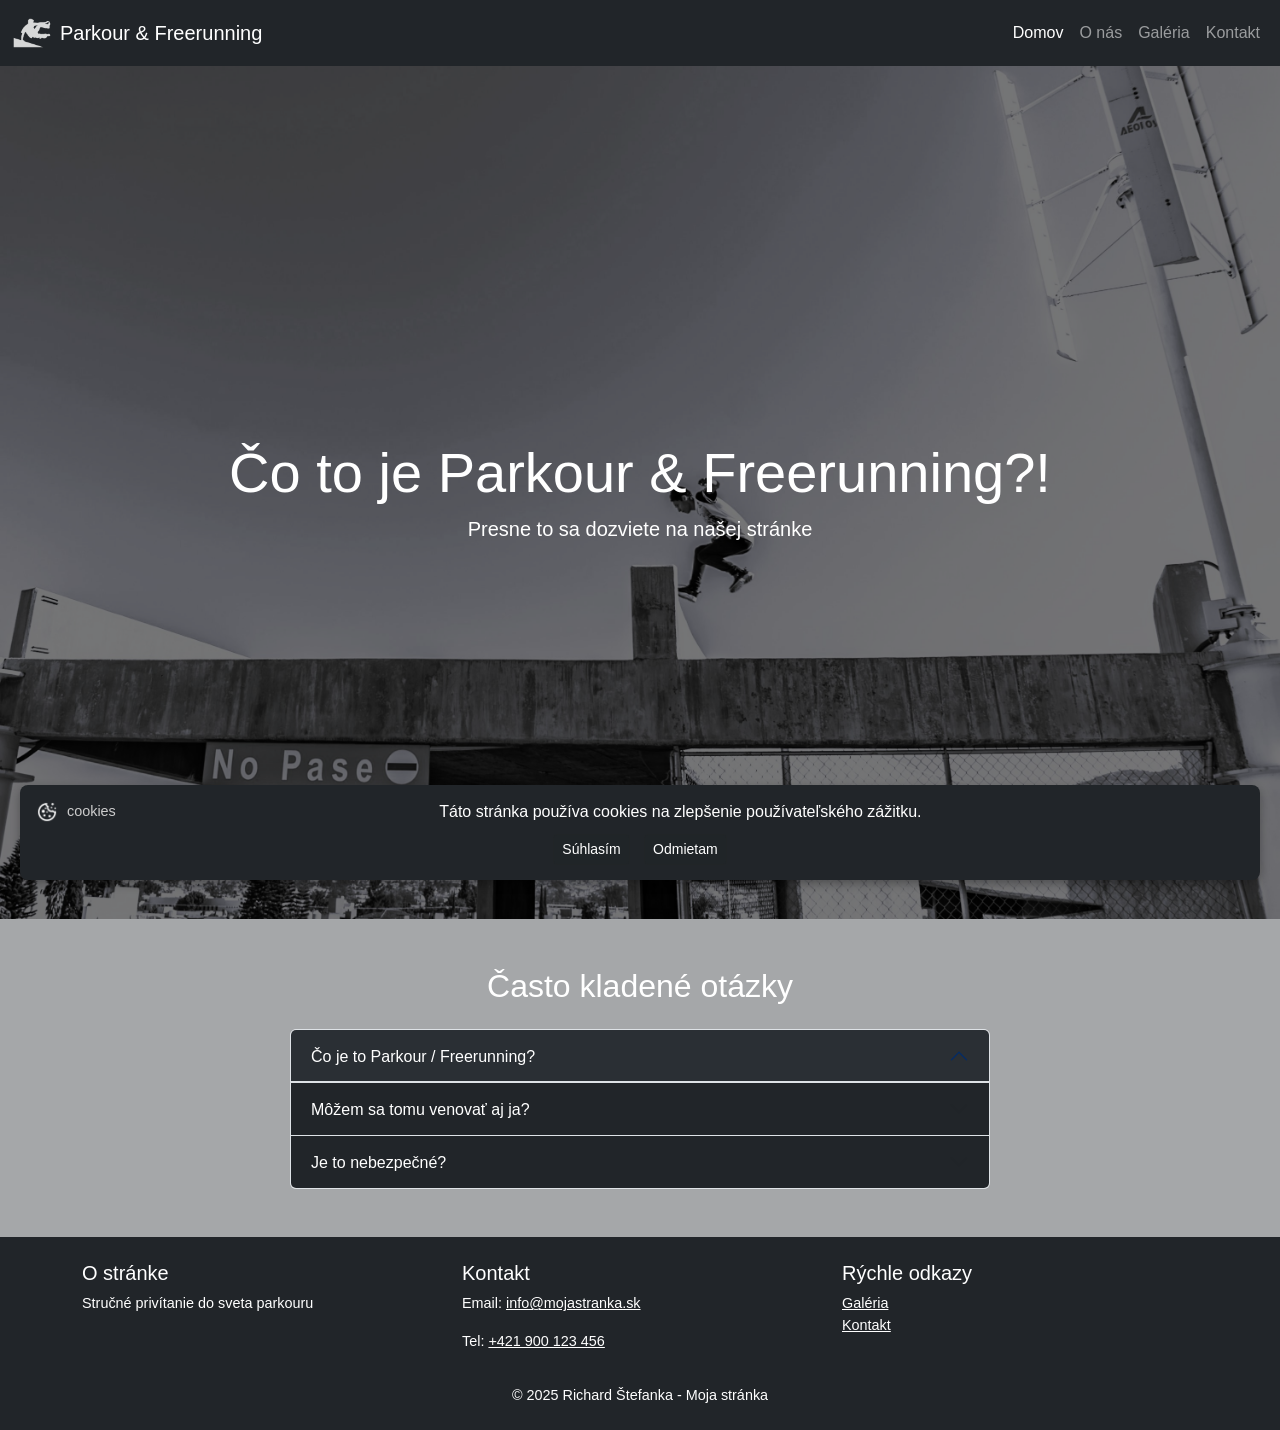
<file: index.html>
<!DOCTYPE html>
<html lang="sk">
<head>
  <meta charset="UTF-8">
  <meta name="viewport" content="width=device-width, initial-scale=1">
  <meta name="description" content="Stručné privítanie do sveta parkouru">
  <meta name="keywords" content="HTML, CSS, Bootstrap, Web, Projekt">
  <meta name="author" content="Richard">
  <title>Parkour & Freerunning - Domov</title>

  <link href="https://cdn.jsdelivr.net/npm/bootstrap@5.3.2/dist/css/bootstrap.min.css" rel="stylesheet">

  <!-- Vlastné štýly -->
  <link rel="stylesheet" href="../css/style.css">
</head>
<body>
  <!-- Navigácia -->
  <nav class="navbar navbar-expand-lg navbar-dark bg-dark fixed-top">
    <div class="container-fluid">
      <a class="navbar-brand d-flex align-items-center" href="../index.html">
        <img src="../img/logo.png" alt="Logo stránky" width="40" height="40" class="me-2">
        <span>Parkour & Freerunning</span>
      </a>

      <button class="navbar-toggler" type="button"
              data-bs-toggle="collapse" data-bs-target="#navbarNav"
              aria-controls="navbarNav" aria-expanded="false" aria-label="Prepínač navigácie">
        <span class="navbar-toggler-icon"></span>
      </button>

      <div class="collapse navbar-collapse" id="navbarNav">
        <ul class="navbar-nav ms-auto">
          <li class="nav-item">
            <a class="nav-link active" aria-current="page" href="../index.html">Domov</a>
          </li>
          <li class="nav-item"><a class="nav-link" href="../o_nas.html">O nás</a></li>
          <li class="nav-item"><a class="nav-link" href="../gallery.html">Galéria</a></li>
          <li class="nav-item"><a class="nav-link" href="../contacts.html">Kontakt</a></li>
        </ul>
      </div>
    </div>
  </nav>

  <!-- Banner s textom -->
  <header class="banner text-white text-center d-flex align-items-center justify-content-center">
    <div class="container">
      <h1 class="display-4">Čo to je Parkour & Freerunning?!</h1>
      <p class="lead mb-0">Presne to sa dozviete na našej stránke</p>
    </div>
  </header>

  <!-- Akordeón -->
  <h2 class="text-center mt-5 mb-4">Často kladené otázky</h2>
  <div class="accordion custom-accordion mx-auto" id="faqAccordion">
    <div class="accordion-item">
      <h2 class="accordion-header" id="headingOne">
        <button class="accordion-button" type="button" data-bs-toggle="collapse" data-bs-target="#q1" aria-expanded="false" aria-controls="q1">
          Čo je to Parkour / Freerunning?
        </button>
      </h2>
      <div id="q1" class="accordion-collapse collapse" aria-labelledby="headingOne" data-bs-parent="#faqAccordion">
        <div class="accordion-body">
          Parkour je pohybová disciplína, pri ktorej sa človek snaží čo najplynulejšie a najpraktickejšie prekonávať prekážky – skákaním, preskokmi, lezením či behom, aby sa dostal z miesta na miesto rýchlo a kontrolovane.  

          Freerunning je jeho „kreatívnejšia verzia“, kde sa k prekonávaniu prekážok pridáva akrobacia, estetika a osobitý štýl, takže pohyb vyzerá dynamicky a zaujímavo.
        </div>
      </div>
    </div>

    <div class="accordion-item">
      <h2 class="accordion-header" id="headingTwo">
        <button class="accordion-button collapsed" type="button" data-bs-toggle="collapse" data-bs-target="#q2" aria-expanded="false" aria-controls="q2">
          Môžem sa tomu venovať aj ja?
        </button>
      </h2>
      <div id="q2" class="accordion-collapse collapse" aria-labelledby="headingTwo" data-bs-parent="#faqAccordion">
        <div class="accordion-body">
          Áno, môžeš sa tomu venovať aj ty – parkour aj freerunning sú otvorené pre každého, bez ohľadu na vek či skúsenosti.  

          Stačí začať pomaly, učiť sa základné techniky (dopady, preskoky, balans) a postupne naberať silu aj istotu.  

          Je to o postupnom zlepšovaní, nie o tom urobiť saltá hneď prvý deň.
        </div>
      </div>
    </div>

    <div class="accordion-item mb-5">
      <h2 class="accordion-header" id="headingThree">
        <button class="accordion-button collapsed" type="button" data-bs-toggle="collapse" data-bs-target="#q3" aria-expanded="false" aria-controls="q3">
          Je to nebezpečné?
        </button>
      </h2>
      <div id="q3" class="accordion-collapse collapse" aria-labelledby="headingThree" data-bs-parent="#faqAccordion">
        <div class="accordion-body">
          Áno aj nie. Parkour a freerunning môžu byť nebezpečné, ak sa robia bez rozumu, bez základov alebo sa skáče na úrovni, na ktorú človek ešte nemá.  

          Ale ak začneš pomaly, trénuješ základné dopady, techniku a silu, vyberáš si primerané prekážky a postupuješ krok za krokom, úrazu sa báť nemusíš.
        </div>
      </div>
    </div>
  </div>

  <!-- Footer -->
  <footer class="bg-dark text-white py-4 mt-auto">
    <div class="container">
      <div class="row g-4">
        <div class="col-md-4">
          <h5>O stránke</h5>
          <p>Stručné privítanie do sveta parkouru</p>
        </div>
        <div class="col-md-4">
          <h5>Kontakt</h5>
          <p>Email: <a href="mailto:parkour@mojastranka.sk" class="text-white">info@mojastranka.sk</a></p>
          <p>Tel: <a href="tel:+421900123456" class="text-white">+421 900 123 456</a></p>
        </div>
        <div class="col-md-4">
          <h5>Rýchle odkazy</h5>
          <ul class="list-unstyled mb-0">
            <li><a href="../gallery.html" class="text-white">Galéria</a></li>
            <li><a href="../contacts.html" class="text-white">Kontakt</a></li>
          </ul>
        </div>
      </div>
      <div class="text-center mt-3">
        <p class="mb-0">&copy; 2025 Richard Štefanka - Moja stránka</p>
      </div>
    </div>
  </footer>

  <!-- kreatívny bod -->
  <!-- Cookie popup -->
  <div id="cookie-popup" class="cookie-popup">
    <div class="cookie-row">
      <div class="cookie-left">
        <img src="../img/cookie.png" alt="Cookie" class="cookie-icon">
        <span class="cookie-label">cookies</span>
      </div>
      <div class="cookie-text">
        Táto stránka používa cookies na zlepšenie používateľského zážitku.
      </div>
    </div>
    <div class="cookie-buttons">
      <button id="accept-cookies" class="btn btn-dark btn-sm btn-light-dark">Súhlasím</button>
      <button id="reject-cookies" class="btn btn-dark btn-sm btn-light-dark">Odmietam</button>
    </div>
  </div>

  <!-- Bootstrap + JS -->
  <script src="https://cdn.jsdelivr.net/npm/bootstrap@5.3.2/dist/js/bootstrap.bundle.min.js"></script>
  <script src="../js/script.js"></script>
</body>
</html>
</file>
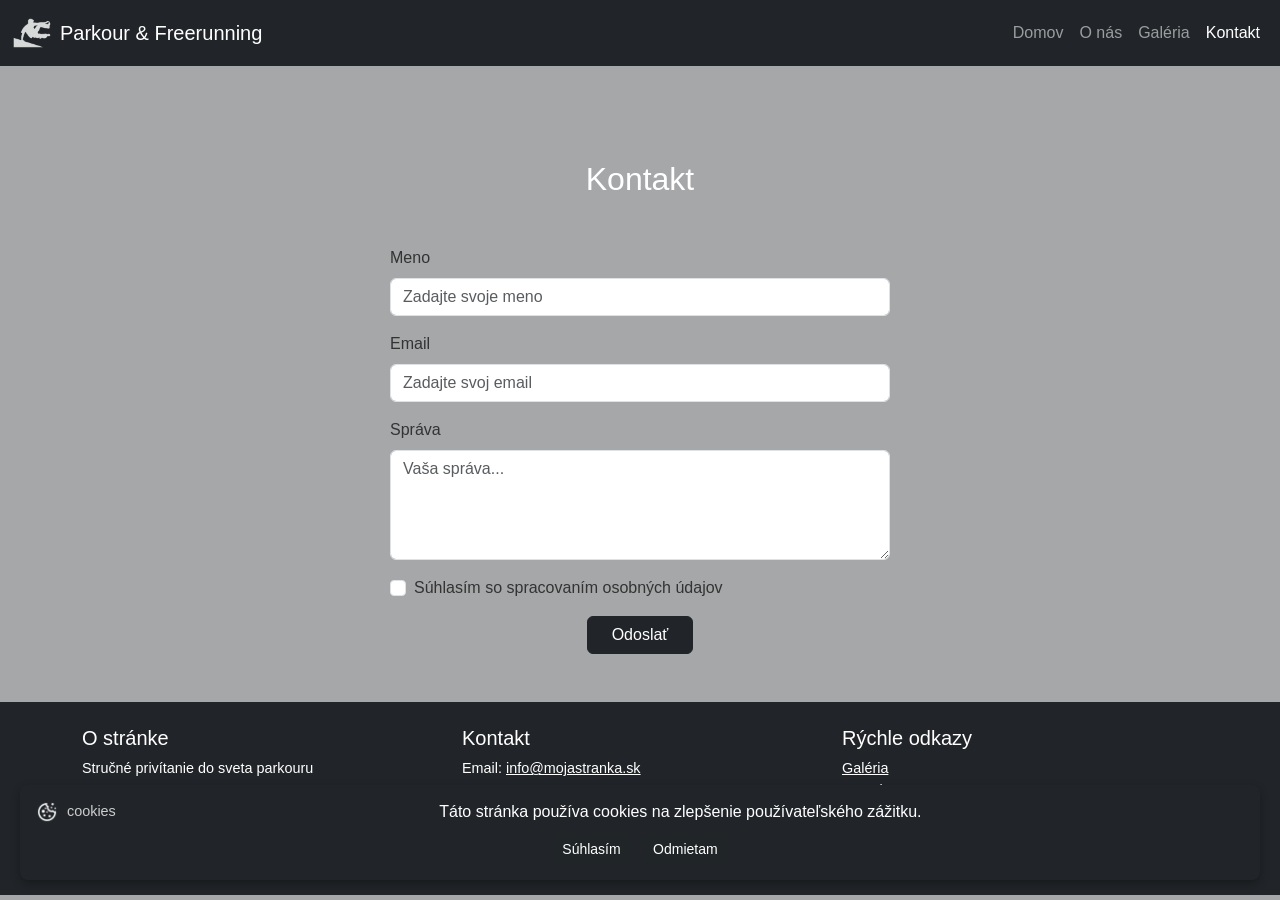
<file: contacts.html>
<!DOCTYPE html>
<html lang="sk">
<head>
  <meta charset="UTF-8">
  <meta name="viewport" content="width=device-width, initial-scale=1">
  <meta name="description" content="Stručné privítanie do sveta parkouru">
  <meta name="keywords" content="HTML, CSS, Bootstrap, Web, Projekt">
  <meta name="author" content="Richard">
  <title>Parkour & Freerunning - Kontakt</title>

  <link href="https://cdn.jsdelivr.net/npm/bootstrap@5.3.2/dist/css/bootstrap.min.css" rel="stylesheet">

  <!-- Vlastné štýly -->
  <link rel="stylesheet" href="../css/style.css">
</head>
<body>
  <!-- Navigácia -->
  <nav class="navbar navbar-expand-lg navbar-dark bg-dark fixed-top">
    <div class="container-fluid">
      <a class="navbar-brand d-flex align-items-center" href="../index.html">
        <img src="../img/logo.png" alt="Logo stránky" width="40" height="40" class="me-2">
        <span>Parkour & Freerunning</span>
      </a>

      <button class="navbar-toggler" type="button"
              data-bs-toggle="collapse" data-bs-target="#navbarNav"
              aria-controls="navbarNav" aria-expanded="false" aria-label="Prepínač navigácie">
        <span class="navbar-toggler-icon"></span>
      </button>

      <div class="collapse navbar-collapse" id="navbarNav">
        <ul class="navbar-nav ms-auto">
                    <li class="nav-item"><a class="nav-link" href="../index.html">Domov</a></li>
          <li class="nav-item"><a class="nav-link" href="../o_nas.html">O nás</a></li>
          <li class="nav-item"><a class="nav-link" href="../gallery.html">Galéria</a></li>
          <li class="nav-item">
            <a class="nav-link active" aria-current="page" href="../contacts.html">Kontakt</a>
          </li>
        </ul>
      </div>
    </div>
  </nav>

<!-- Pole s kontaktmi -->
  <section class="contacts-section py-5" id="contact">
    <div class="container">
      <h2 class="text-center mb-5 mt-5">Kontakt</h2>
      <form id="contactForm" class="mx-auto" style="max-width: 500px" novalidate>
        <div class="mb-3">
          <label for="meno" class="form-label">Meno</label>
          <input type="text" id="meno" class="form-control" placeholder="Zadajte svoje meno" required>
          <div class="invalid-feedback">Prosím, zadajte svoje meno.</div>
        </div>
        <div class="mb-3">
          <label for="email" class="form-label">Email</label>
          <input type="email" id="email" class="form-control" placeholder="Zadajte svoj email" required>
          <div class="invalid-feedback">Prosím, zadajte platnú emailovú adresu.</div>
        </div>
        <div class="mb-3">
          <label for="sprava" class="form-label">Správa</label>
          <textarea id="sprava" rows="4" class="form-control" placeholder="Vaša správa..." required></textarea>
          <div class="invalid-feedback">Prosím, napíšte správu.</div>
        </div>
        <div class="form-check mb-3">
          <input class="form-check-input" type="checkbox" id="suhlas" required>
          <label class="form-check-label" for="suhlas">
            Súhlasím so spracovaním osobných údajov
          </label>
          <div class="invalid-feedback">Musíte súhlasiť so spracovaním údajov.</div>
        </div>
        <div class="text-center">
          <button type="submit" class="btn btn-dark px-4">Odoslať</button>
        </div>
      </form>
    </div>
  </section>

  <!-- Footer -->
  <footer class="bg-dark text-white py-4 mt-auto">
    <div class="container">
      <div class="row g-4">
        <div class="col-md-4">
          <h5>O stránke</h5>
          <p>Stručné privítanie do sveta parkouru</p>
        </div>
        <div class="col-md-4">
          <h5>Kontakt</h5>
          <p>Email: <a href="mailto:parkour@mojastranka.sk" class="text-white">info@mojastranka.sk</a></p>
          <p>Tel: <a href="tel:+421900123456" class="text-white">+421 900 123 456</a></p>
        </div>
        <div class="col-md-4">
          <h5>Rýchle odkazy</h5>
          <ul class="list-unstyled mb-0">
            <li><a href="../gallery.html" class="text-white">Galéria</a></li>
            <li><a href="../contacts.html" class="text-white">Kontakt</a></li>
          </ul>
        </div>
      </div>
      <div class="text-center mt-3">
        <p class="mb-0">&copy; 2025 Richard Štefanka - Moja stránka</p>
      </div>
    </div>
  </footer>

  <!-- kreatívny bod -->
  <!-- Cookie popup -->
  <div id="cookie-popup" class="cookie-popup">
    <div class="cookie-row">
      <div class="cookie-left">
        <img src="../img/cookie.png" alt="Cookie" class="cookie-icon">
        <span class="cookie-label">cookies</span>
      </div>
      <div class="cookie-text">
        Táto stránka používa cookies na zlepšenie používateľského zážitku.
      </div>
    </div>
    <div class="cookie-buttons">
      <button id="accept-cookies" class="btn btn-dark btn-sm btn-light-dark">Súhlasím</button>
      <button id="reject-cookies" class="btn btn-dark btn-sm btn-light-dark">Odmietam</button>
    </div>
  </div>

  <!-- Bootstrap + JS -->
  <script src="https://cdn.jsdelivr.net/npm/bootstrap@5.3.2/dist/js/bootstrap.bundle.min.js"></script>
  <script src="../js/script.js"></script>
</body>
</html>
</file>
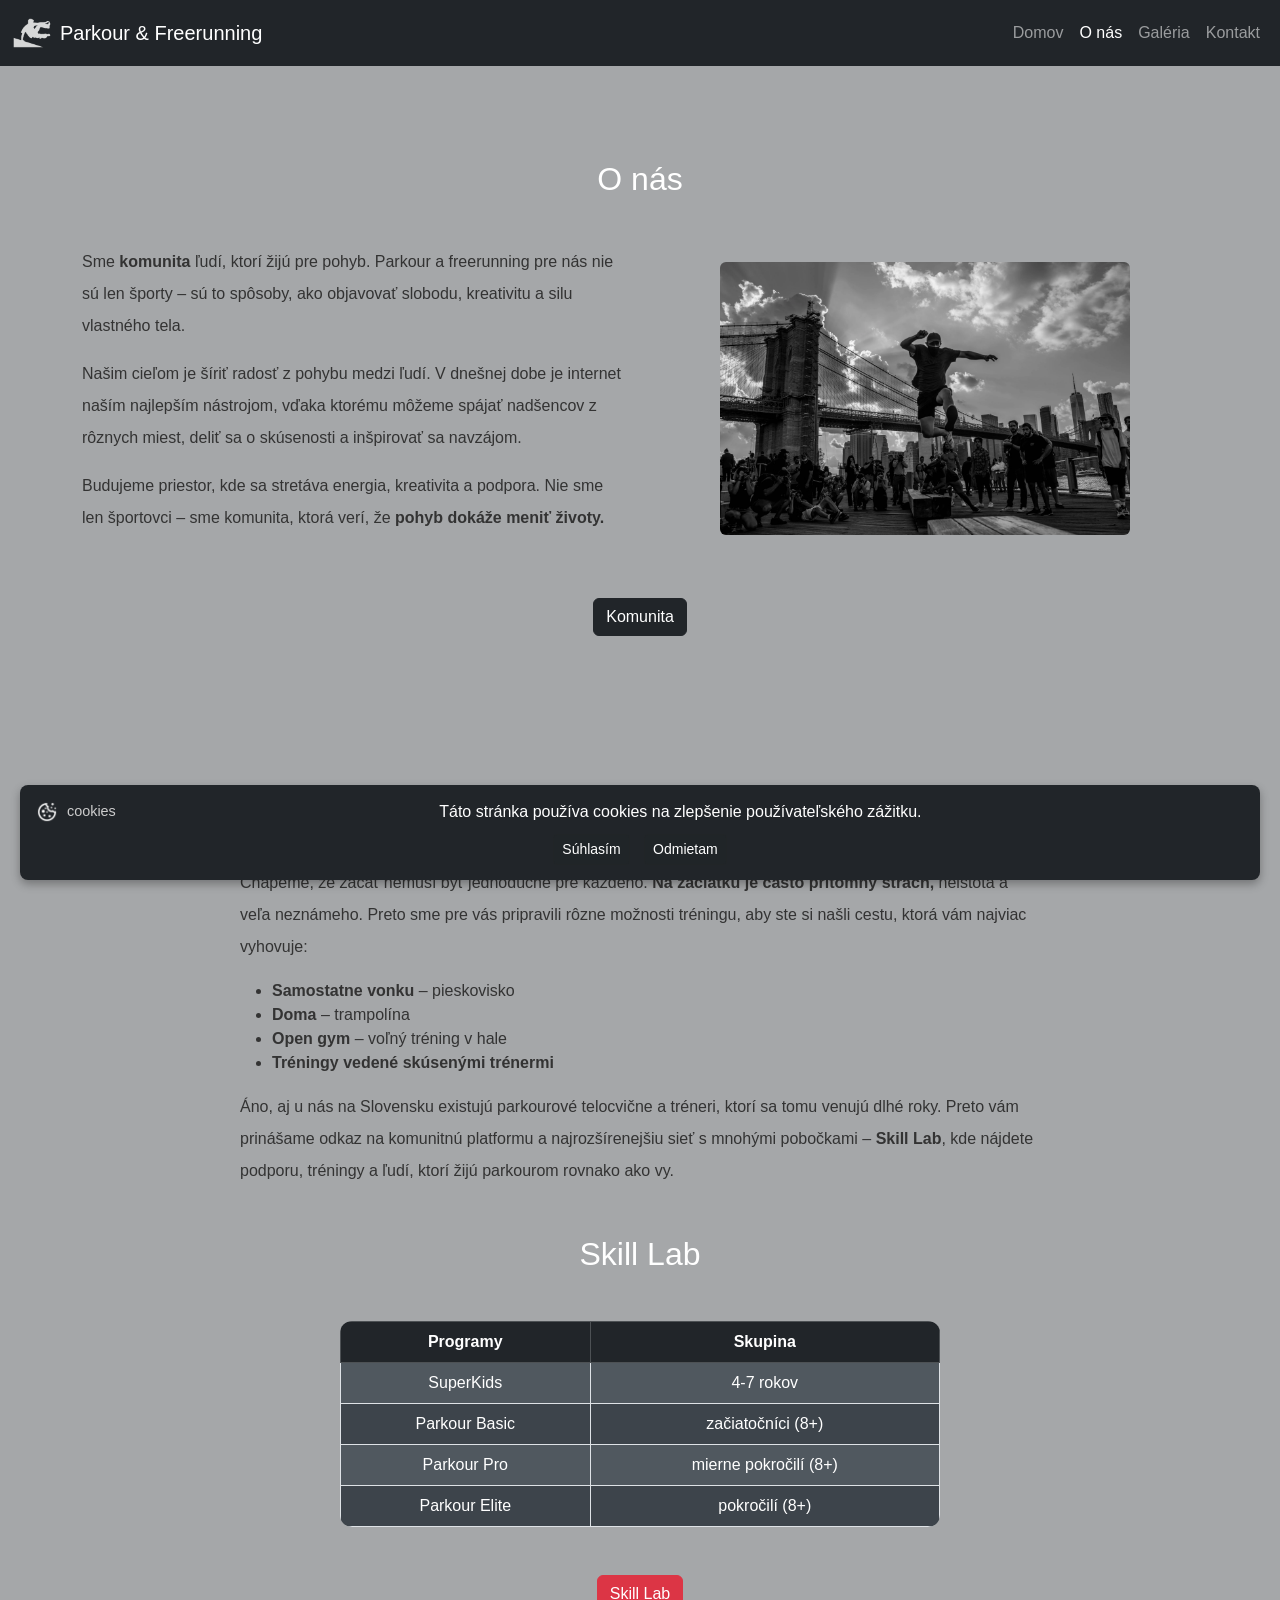
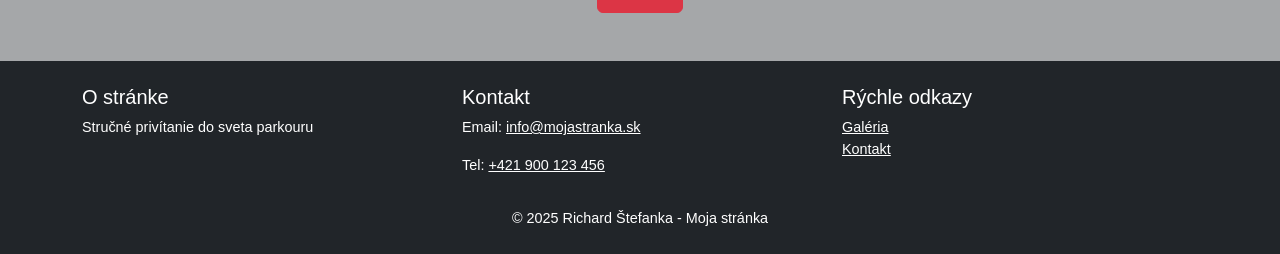
<file: o_nas.html>
<!DOCTYPE html>
<html lang="sk">
<head>
  <meta charset="UTF-8">
  <meta name="viewport" content="width=device-width, initial-scale=1">
  <meta name="description" content="Stručné privítanie do sveta parkouru">
  <meta name="keywords" content="HTML, CSS, Bootstrap, Web, Projekt">
  <meta name="author" content="Richard">
  <title>Parkour & Freerunning - O nás</title>

  <link href="https://cdn.jsdelivr.net/npm/bootstrap@5.3.2/dist/css/bootstrap.min.css" rel="stylesheet">

  <!-- Vlastné štýly -->
  <link rel="stylesheet" href="../css/style.css">
</head>
<body>
  <!-- Navigácia -->
  <nav class="navbar navbar-expand-lg navbar-dark bg-dark fixed-top">
    <div class="container-fluid">
      <a class="navbar-brand d-flex align-items-center" href="../index.html">
        <img src="../img/logo.png" alt="Logo stránky" width="40" height="40" class="me-2">
        <span>Parkour & Freerunning</span>
      </a>

      <button class="navbar-toggler" type="button"
              data-bs-toggle="collapse" data-bs-target="#navbarNav"
              aria-controls="navbarNav" aria-expanded="false" aria-label="Prepínač navigácie">
        <span class="navbar-toggler-icon"></span>
      </button>

      <div class="collapse navbar-collapse" id="navbarNav">
        <ul class="navbar-nav ms-auto">
          <li class="nav-item"><a class="nav-link" href="../index.html">Domov</a></li>
          <li class="nav-item">
            <a class="nav-link active" aria-current="page" href="../o_nas.html">O nás</a>
          </li>
          <li class="nav-item"><a class="nav-link" href="../gallery.html">Galéria</a></li>
          <li class="nav-item"><a class="nav-link" href="../contacts.html">Kontakt</a></li>
        </ul>
      </div>
    </div>
  </nav>

  <!-- Text -->
  <section class="container py-5">
    <h2 class="text-center mb-5 mt-5">O nás</h2>
    <div class="row align-items-center">
      <div class="col-md-6">
        <p class="big-line">
          Sme <strong>komunita</strong> ľudí, ktorí žijú pre pohyb. Parkour a freerunning pre nás nie sú len športy – sú to spôsoby, ako objavovať slobodu, kreativitu a silu vlastného tela.
        </p>

        <p class="big-line">
          Našim cieľom je šíriť radosť z pohybu medzi ľudí. V dnešnej dobe je internet naším najlepším nástrojom, vďaka ktorému môžeme spájať nadšencov z rôznych miest, deliť sa o skúsenosti a inšpirovať sa navzájom.
        </p>

        <p class="big-line">
          Budujeme priestor, kde sa stretáva energia, kreativita a podpora. Nie sme len športovci – sme komunita, ktorá verí, že <strong>pohyb dokáže meniť životy.</strong>
        </p>
      </div>
      <div class="col-md-6 text-center">
        <img src="../img/comumunity.png" alt="Parkour komunita" class="img-fluid rounded w-75">
      </div>
    </div>
    <div class="text-center mt-5 mb-5">
      <a href="https://www.parkourscenaexistuje.sk" class="btn btn-dark">Komunita</a>
    </div>
  </section>

  <section id="o-nas" class="container my-5">
    <h2 class="text-center mb-5 mt-5">Začiatky môžu byť náročné</h2>
    <div class="mx-auto" style="max-width: 800px;">
      <p class="big-line">
        Chápeme, že začať nemusí byť jednoduché pre každého. <strong>Na začiatku je často prítomný strach,</strong> neistota a veľa neznámeho. Preto sme pre vás pripravili rôzne možnosti tréningu, aby ste si našli cestu, ktorá vám najviac vyhovuje:
      </p>
      
      <!-- Zoznam -->
      <ul>
        <li><strong>Samostatne vonku</strong> – pieskovisko</li>
        <li><strong>Doma</strong> – trampolína</li>
        <li><strong>Open gym</strong> – voľný tréning v hale</li>
        <li><strong>Tréningy vedené skúsenými trénermi</strong></li>
      </ul>

      <p class="big-line">
      Áno, aj u nás na Slovensku existujú parkourové telocvične a tréneri, ktorí sa tomu venujú dlhé roky. Preto vám prinášame odkaz na komunitnú platformu a najrozšírenejšiu sieť s mnohými pobočkami – <strong>Skill Lab</strong>, kde nájdete podporu, tréningy a ľudí, ktorí žijú parkourom rovnako ako vy.
      </p>
    </div>

    <!-- Tabuľka -->
    <h2 class="text-center mb-5 mt-5">Skill Lab</h2>
    <div class="table-responsive">
      <table class="table table-bordered text-center align-middle custom-table">
        <thead class="table-dark">
          <tr>
            <th>Programy</th>
            <th>Skupina</th>
          </tr>
        </thead>
        <tbody>
          <tr>
            <td>SuperKids</td>
            <td>4-7 rokov</td>
          </tr>
          <tr>
            <td>Parkour Basic</td>
            <td>začiatočníci (8+)</td>
          </tr>
          <tr>
            <td>Parkour Pro</td>
            <td>mierne pokročilí (8+)</td>
          </tr>
          <tr>
            <td>Parkour Elite</td>
            <td>pokročilí (8+)</td>
          </tr>
        </tbody>
      </table>
    </div>

    <div class="container my-4">
      <div class="text-center mt-5 mb-5">
        <a href="https://skills.sk" class="btn btn-danger">Skill Lab</a>
      </div>
    </div>
  </section>

  <!-- Footer -->
  <footer class="bg-dark text-white py-4 mt-auto">
    <div class="container">
      <div class="row g-4">
        <div class="col-md-4">
          <h5>O stránke</h5>
          <p>Stručné privítanie do sveta parkouru</p>
        </div>
        <div class="col-md-4">
          <h5>Kontakt</h5>
          <p>Email: <a href="mailto:parkour@mojastranka.sk" class="text-white">info@mojastranka.sk</a></p>
          <p>Tel: <a href="tel:+421900123456" class="text-white">+421 900 123 456</a></p>
        </div>
        <div class="col-md-4">
          <h5>Rýchle odkazy</h5>
          <ul class="list-unstyled mb-0">
            <li><a href="../gallery.html" class="text-white">Galéria</a></li>
            <li><a href="../contacts.html" class="text-white">Kontakt</a></li>
          </ul>
        </div>
      </div>
      <div class="text-center mt-3">
        <p class="mb-0">&copy; 2025 Richard Štefanka - Moja stránka</p>
      </div>
    </div>
  </footer>

  <!-- kreatívny bod -->
  <!-- Cookie popup -->
  <div id="cookie-popup" class="cookie-popup">
    <div class="cookie-row">
      <div class="cookie-left">
        <img src="../img/cookie.png" alt="Cookie" class="cookie-icon">
        <span class="cookie-label">cookies</span>
      </div>
      <div class="cookie-text">
        Táto stránka používa cookies na zlepšenie používateľského zážitku.
      </div>
    </div>
    <div class="cookie-buttons">
      <button id="accept-cookies" class="btn btn-dark btn-sm btn-light-dark">Súhlasím</button>
      <button id="reject-cookies" class="btn btn-dark btn-sm btn-light-dark">Odmietam</button>
    </div>
  </div>

  <!-- Bootstrap + JS -->
  <script src="https://cdn.jsdelivr.net/npm/bootstrap@5.3.2/dist/js/bootstrap.bundle.min.js"></script>
  <script src="../js/script.js"></script>
</body>
</html>
</file>
<file: css/style.css>
/* BODY */
body{
  font-family: 'Segoe UI', Tahoma, Geneva, Verdana, sans-serif;
  background-color: #a5a7a9;
  color: #333;
}

h1, h2{
  color: #ffffff;
}

/* KONTAKT */
.contacts-section{
  font-family: 'Segoe UI', Tahoma, Geneva, Verdana, sans-serif;
  background-color: #a5a7a9;
  color: #333;
}

/* BANNER */
.banner{
  background-image: url("../img/banner.jpg");
  background-size: cover;
  background-position: center;
  background-repeat: no-repeat;
  min-height: 95vh;
  position: relative;
}

.banner::before{
  content: "";
  position: absolute;
  inset: 0;
  background: rgba(0,0,0,0.5);
  z-index: 1;
}

.banner .container{
  position: relative;
  z-index: 2;
}

/* AKORDEÓN */
.custom-accordion{
  max-width: 700px;
  margin: 0 auto;
}

.custom-accordion .accordion-button{
  background-color: rgb(42, 47, 52);
  color: #fff;
}

.custom-accordion .accordion-button.collapsed{
  background-color: rgba(33, 37, 41);
  color: #fff;
}

.custom-accordion .accordion-body{
  background-color: rgb(61, 68, 75);
  color: #fff;
  line-height: 1.8;
  white-space: pre-line;
}

.custom-accordion .accordion-button:focus{
  box-shadow: none
}

/* CITAT */
blockquote p{
  font-family: "Pinyon Script", cursive;
  font-size: 35px;
  font-weight: 400;
  font-style: normal;
}

/* FOOTER */
footer{
  font-size: 0.9rem;
}

/* THANK YOU PAGE */
.thankyou-container{
  min-height: 60vh;
  display: flex;
  flex-direction: column;
  justify-content: center;
  align-items: center;
  text-align: center;
  padding: 2rem;
}
.thankyou-container img{
  max-width: 200px;
  height: auto;
  margin-bottom: 1.5rem;
}
.thankyou-container h1{
  font-size: 3rem;
  margin-bottom: 1rem;
}
.thankyou-container p{
  font-size: 1.2rem;
  color: #555;
}

/* ALERT */
.custom-alert{
  max-width: 400px;
  margin: 20px auto;
}

/* SLIDESHOW */
.carousel-img{
  height: 400px;
  object-fit: cover;
}

/* RIADKOVANIE */
.big-line{
  line-height: 2;
}

/* TABUĽKA */
.custom-table{
  max-width: 600px;
  margin: 0 auto;
  border-radius: 12px;
  overflow: hidden;
}

.custom-table thead th{
  background-color: #212529;
  color: #fff;
}

.custom-table tbody td{
  background-color: rgb(61, 68, 75);
  color: #fff;
}

.custom-table tbody tr:nth-child(odd) td{
  background-color: rgb(80, 88, 95);
}

/* COOKIE POPUP */
.cookie-popup{
  position: fixed;
  bottom: 20px;
  left: 20px;
  right: 20px;
  background-color: #212529;
  color: #fff;
  padding: 15px;
  border-radius: 8px;
  box-shadow: 0 4px 10px rgba(0,0,0,0.3);
  display: none;
  z-index: 9999;
}

.cookie-row{
  display: flex;
  align-items: center;
  justify-content: space-between;
  margin-bottom: 10px;
}

.cookie-left{
  display: flex;
  align-items: center;
}

.cookie-icon{
  width: 24px;
  height: 24px;
  margin-right: 8px;
}

.cookie-label{
  font-size: 0.9rem;
  color: #ccc;
}

.cookie-text{
  flex: 1;
  text-align: center;
}

.cookie-buttons{
  text-align: center;
}

.cookie-buttons button{
  margin: 0 5px;
}

.btn-light-dark{
  background-color: rgba(33, 37, 41, 0.7);
  border-color: rgba(33, 37, 41, 0.7);
  color: #fff;
  transition: background-color 0.2s ease-in-out;
}

#accept-cookies:hover{
  background-color: #198754;
}

#reject-cookies:hover{
  background-color: #dc3545;
}

/* RESPONZIVITA */
  body{
    padding-top: 4rem;
  }
  @media (max-width: 991.98px){
    body{
      padding-top: 3.5rem;
    }
  }
</file>
